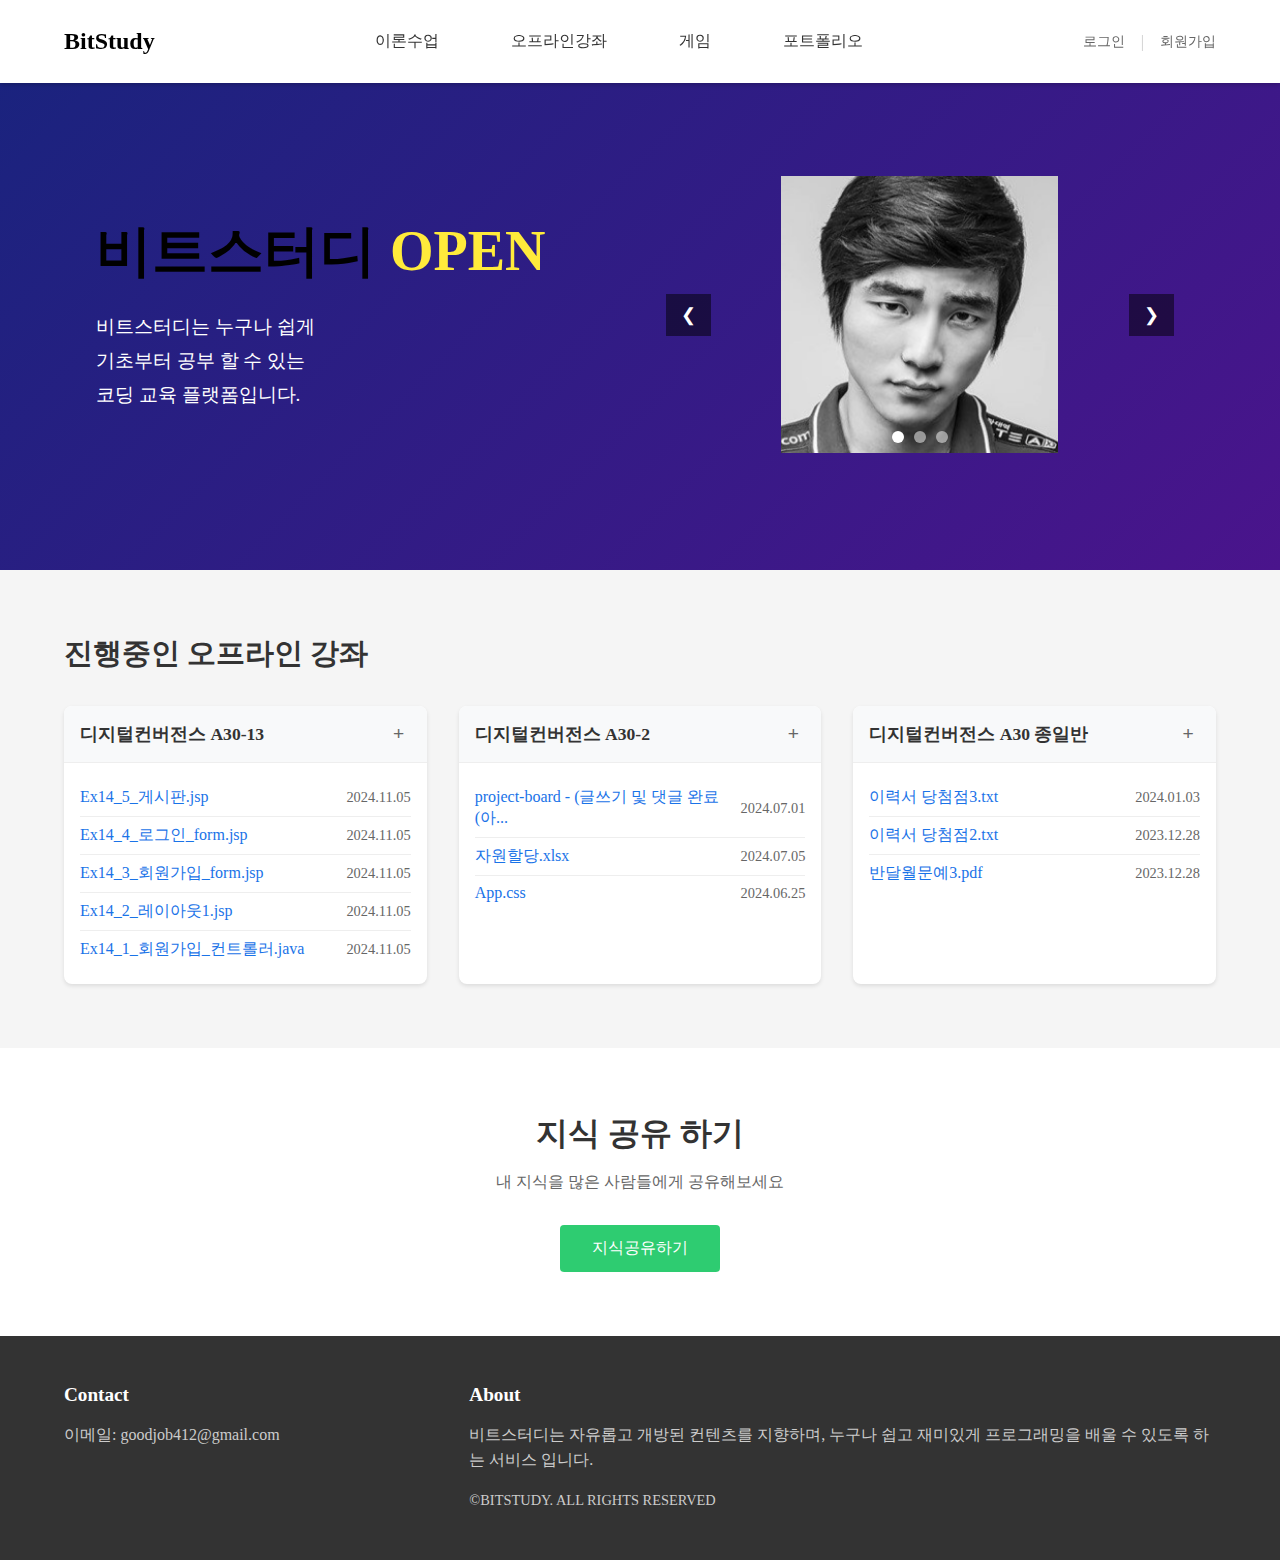
<file: 비트핑/index.html>
<!DOCTYPE html>
<html lang="ko">
<head>
    <meta charset="UTF-8">
    <meta name="viewport" content="width=device-width, initial-scale=1.0">
    <title>BitStudy</title>
    <link rel="stylesheet" href="main.css">
</head>
<body>
    <!-- 헤더 영역 -->
    <header>
        <nav class="navbar">
            <div class="logo">
                <a href="./index.html" class="logo">BitStudy</a>
            </div>
            <ul class="nav-links no-wrap">
                <li class="dropdown">
                    <a href="#">이론수업</a>
                    <div class="dropdown-content">
                        <ul>
                            <li><a href="#">HTML/CSS</a></li>
                            <li><a href="#">JavaScript</a></li>
                            <li><a href="#">React</a></li>
                        </ul>
                    </div>
                </li>
                <li class="dropdown">
                    <a href="#">오프라인강좌</a>
                    <div class="dropdown-content">
                        <ul>
                            <li><a href="#">강남</a></li>
                            <li><a href="#">부천</a></li>
                            <li><a href="#">인천</a></li>
                        </ul>
                    </div>
                </li>
                <li class="dropdown">
                    <a href="#">게임</a>
                    <div class="dropdown-content">
                        <ul>
                            <li><a href="./게임/테트리스.html">테트리스</a></li>
                            <li><a href="./게임/.html">한컴타자연습</a></li>
                            <li><a href="./게임/노노그램.html">노노그램</a></li>
                        </ul>
                    </div>
                </li>
                <li class="dropdown">
                    <a href="#">포트폴리오</a>
                    <div class="dropdown-content">
                        <ul>
                            <li><a href="#">웹사이트</a></li>
                            <li><a href="#">모바일앱</a></li>
                            <li><a href="#">게임</a></li>
                        </ul>
                    </div>
                </li>
            </ul>
            <div class="auth-links">
                <a href="./login.html">로그인</a>
                <span>|</span>
                <a href="./join.html">회원가입</a>
            </div>
        </nav>
    </header>

    <!-- 메인 섹션 -->
    <main class="hero">
        <div class="hero-content">
            <div class="hero-text">
                <h1>비트스터디 <span class="highlight">OPEN</span></h1>
                <p>비트스터디는 누구나 쉽게</p>
                <p>기초부터 공부 할 수 있는</p>
                <p>코딩 교육 플랫폼입니다.</p>
            </div>
            <div class="hero-image">
                <div class="slider">
                    <div class="slide-track">
                        <img src="./img/대상혁.png" alt="신상혁" class="slide">
                        <img src="./img/기습숭배.jpg" alt="슬라이드2" class="slide">
                        <img src="./img/법규.jpg" alt="슬라이드3" class="slide">
                    </div>
                    <div class="slider-nav">
                        <button class="prev-btn">❮</button>
                        <button class="next-btn">❯</button>
                    </div>
                    <div class="slider-dots">
                        <span class="dot active"></span>
                        <span class="dot"></span>
                        <span class="dot"></span>
                    </div>
                </div>
            </div>
        </div>
    </main>

    <!-- 수업 콘텐츠 섹션 -->
    <section class="content-section">
        <h2 class="section-title">진행중인 오프라인 강좌</h2>
        <div class="course-container">
            <!-- 강좌 카드 1 -->
            <div class="course-card">
                <div class="card-header">
                    <h3>디지털컨버전스 A30-13</h3>
                    <button class="expand-btn">+</button>
                </div>
                <ul class="file-list">
                    <li>
                        <a href="#">Ex14_5_게시판.jsp</a>
                        <span class="date">2024.11.05</span>
                    </li>
                    <li>
                        <a href="#">Ex14_4_로그인_form.jsp</a>
                        <span class="date">2024.11.05</span>
                    </li>
                    <li>
                        <a href="#">Ex14_3_회원가입_form.jsp</a>
                        <span class="date">2024.11.05</span>
                    </li>
                    <li>
                        <a href="#">Ex14_2_레이아웃1.jsp</a>
                        <span class="date">2024.11.05</span>
                    </li>
                    <li>
                        <a href="#">Ex14_1_회원가입_컨트롤러.java</a>
                        <span class="date">2024.11.05</span>
                    </li>
                </ul>
            </div>

            <!-- 강좌 카드 2 -->
            <div class="course-card">
                <div class="card-header">
                    <h3>디지털컨버전스 A30-2</h3>
                    <button class="expand-btn">+</button>
                </div>
                <ul class="file-list">
                    <li>
                        <a href="#">project-board - (글쓰기 및 댓글 완료 (아...</a>
                        <span class="date">2024.07.01</span>
                    </li>
                    <li>
                        <a href="#">자원할당.xlsx</a>
                        <span class="date">2024.07.05</span>
                    </li>
                    <li>
                        <a href="#">App.css</a>
                        <span class="date">2024.06.25</span>
                    </li>
                </ul>
            </div>

            <!-- 강좌 카드 3 -->
            <div class="course-card">
                <div class="card-header">
                    <h3>디지털컨버전스 A30 종일반</h3>
                    <button class="expand-btn">+</button>
                </div>
                <ul class="file-list">
                    <li>
                        <a href="#">이력서 당첨점3.txt</a>
                        <span class="date">2024.01.03</span>
                    </li>
                    <li>
                        <a href="#">이력서 당첨점2.txt</a>
                        <span class="date">2023.12.28</span>
                    </li>
                    <li>
                        <a href="#">반달월문예3.pdf</a>
                        <span class="date">2023.12.28</span>
                    </li>
                </ul>
            </div>
        </div>
    </section>

    <!-- 지식 공유하기 섹션 -->
    <section class="share-section">
        <h2>지식 공유 하기</h2>
        <p>내 지식을 많은 사람들에게 공유해보세요</p>
        <button class="share-button">지식공유하기</button>
    </section>

    <!-- 푸터 -->
    <footer class="footer">
        <div class="footer-content">
            <div class="contact">
                <h3>Contact</h3>
                <p>이메일: goodjob412@gmail.com</p>
            </div>
            <div class="about">
                <h3>About</h3>
                <p>비트스터디는 자유롭고 개방된 컨텐츠를 지향하며, 누구나 쉽고 재미있게 프로그래밍을 배울 수 있도록 하는 서비스 입니다.</p>
                <p>©BITSTUDY. ALL RIGHTS RESERVED</p>
            </div>
        </div>
    </footer>
    <script src="main.js"></script>
</body>
</html>
</file>
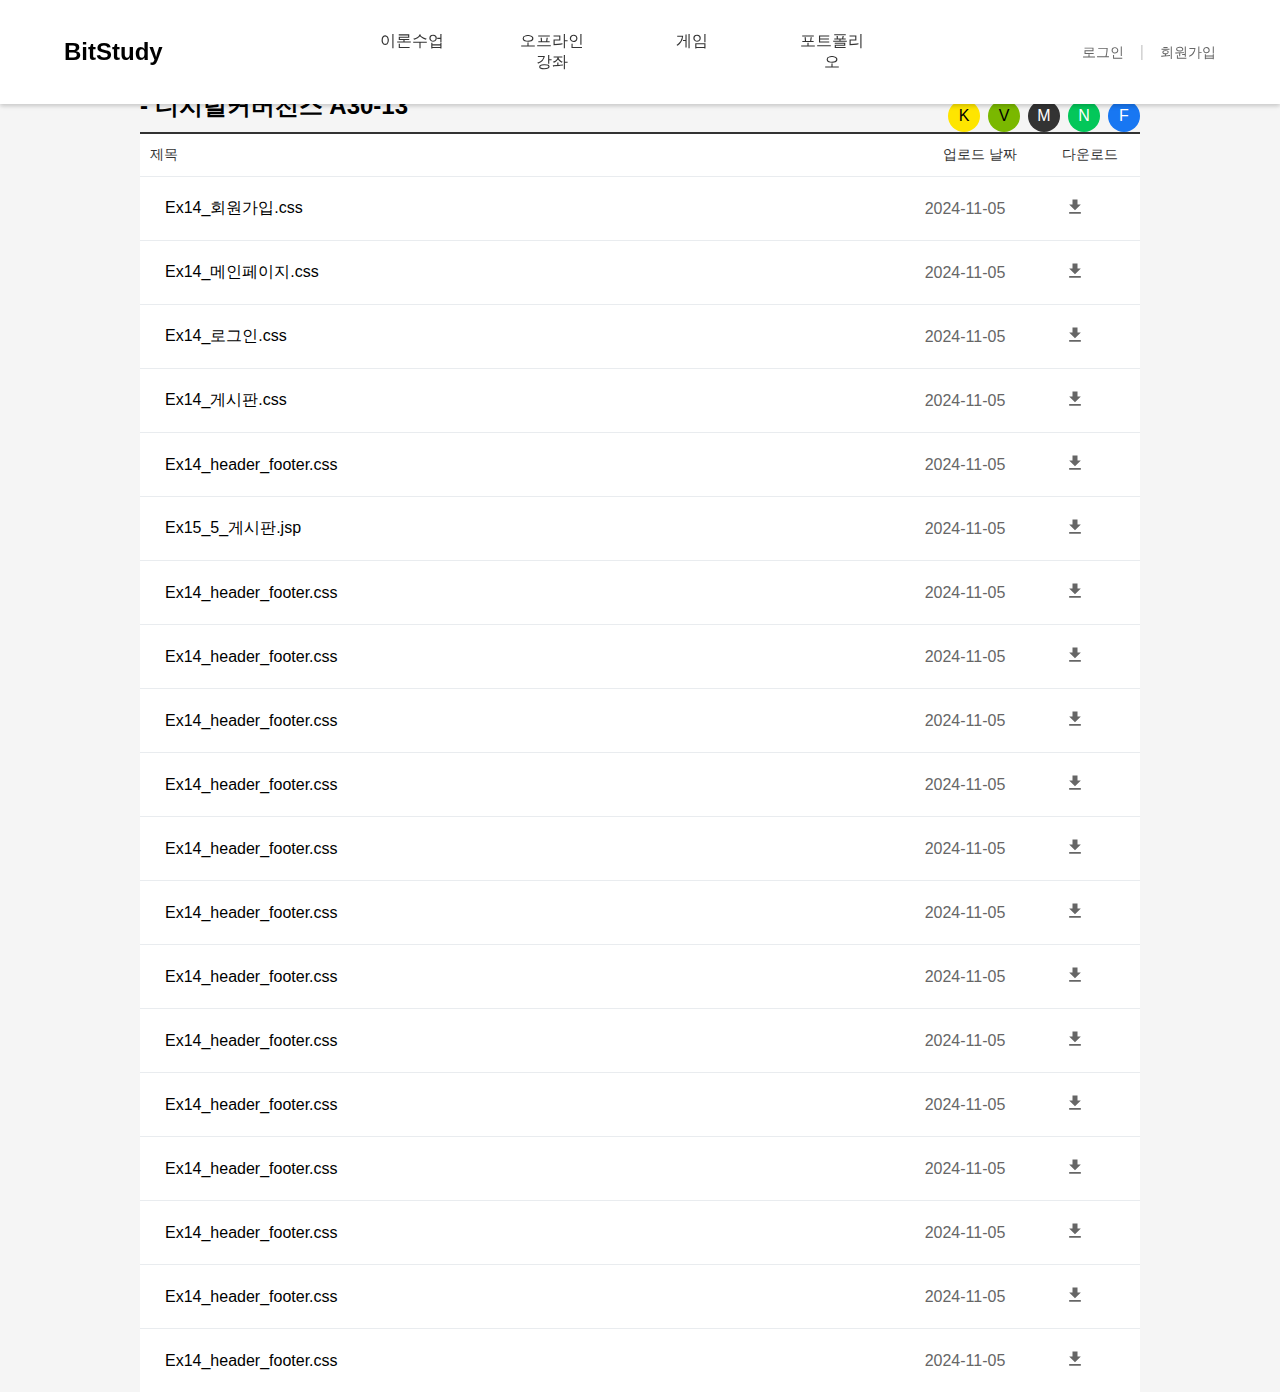
<file: 비트핑/board.html>
<!DOCTYPE html>
<html lang="ko">
<head>
    <meta charset="UTF-8">
    <meta name="viewport" content="width=device-width, initial-scale=1.0">
    <title>디지털커버전스 A30-13</title>
    <link rel="stylesheet" href="main.css">
    <link rel="stylesheet" href="board.css">
</head>
<body>

    <header>
        <nav class="navbar">
            <div class="logo">
                <a href="./index.html" class="logo">BitStudy</a>
            </div>
            <ul class="nav-links">
                <li class="dropdown">
                    <a href="#">이론수업</a>
                    <div class="dropdown-content">
                        <ul>
                            <li><a href="#">HTML/CSS</a></li>
                            <li><a href="#">JavaScript</a></li>
                            <li><a href="#">React</a></li>
                        </ul>
                    </div>
                </li>
                <li class="dropdown">
                    <a href="#">오프라인강좌</a>
                    <div class="dropdown-content">
                        <ul>
                            <li><a href="#">서울</a></li>
                            <li><a href="#">경기</a></li>
                            <li><a href="#">부산</a></li>
                        </ul>
                    </div>
                </li>
                <li class="dropdown">
                    <a href="#">게임</a>
                    <div class="dropdown-content">
                        <ul>
                            <li><a href="#">퍼즐</a></li>
                            <li><a href="#">타이핑</a></li>
                            <li><a href="#">코딩게임</a></li>
                        </ul>
                    </div>
                </li>
                <li class="dropdown">
                    <a href="#">포트폴리오</a>
                    <div class="dropdown-content">
                        <ul>
                            <li><a href="#">웹사이트</a></li>
                            <li><a href="#">모바일앱</a></li>
                            <li><a href="#">게임</a></li>
                        </ul>
                    </div>
                </li>
            </ul>
            <div class="auth-links">
                <a href="#">로그인</a>
                <span>|</span>
                <a href="#">회원가입</a>
            </div>
        </nav>
    </header>

    <div class="container">
        <div class="title-container">
            <h1 class="title">- 디지털커버전스 A30-13</h1>
            <div class="social-buttons">
                <div class="social-btn kakao">K</div>
                <div class="social-btn viver">V</div>
                <div class="social-btn megazone">M</div>
                <div class="social-btn naver">N</div>
                <div class="social-btn facebook">F</div>
            </div>
        </div>

        <div class="board">
            <div class="board-header">
                <div class="col-title">제목</div>
                <div class="col-date">업로드 날짜</div>
                <div class="col-download">다운로드</div>
            </div>

            <div class="board-item">
                <div class="col-title">Ex14_회원가입.css</div>
                <div class="col-date">2024-11-05</div>
                <div class="col-download">
                    <button class="download-btn">
                        <svg class="download-icon" viewBox="0 0 24 24">
                            <path d="M19 9h-4V3H9v6H5l7 7 7-7zM5 18v2h14v-2H5z"/>
                        </svg>
                    </button>
                </div>
            </div>

            <div class="board-item">
                <div class="col-title">Ex14_메인페이지.css</div>
                <div class="col-date">2024-11-05</div>
                <div class="col-download">
                    <button class="download-btn">
                        <svg class="download-icon" viewBox="0 0 24 24">
                            <path d="M19 9h-4V3H9v6H5l7 7 7-7zM5 18v2h14v-2H5z"/>
                        </svg>
                    </button>
                </div>
            </div>

            <div class="board-item">
                <div class="col-title">Ex14_로그인.css</div>
                <div class="col-date">2024-11-05</div>
                <div class="col-download">
                    <button class="download-btn">
                        <svg class="download-icon" viewBox="0 0 24 24">
                            <path d="M19 9h-4V3H9v6H5l7 7 7-7zM5 18v2h14v-2H5z"/>
                        </svg>
                    </button>
                </div>
            </div>

            <div class="board-item">
                <div class="col-title">Ex14_게시판.css</div>
                <div class="col-date">2024-11-05</div>
                <div class="col-download">
                    <button class="download-btn">
                        <svg class="download-icon" viewBox="0 0 24 24">
                            <path d="M19 9h-4V3H9v6H5l7 7 7-7zM5 18v2h14v-2H5z"/>
                        </svg>
                    </button>
                </div>
            </div>

            <div class="board-item">
                <div class="col-title">Ex14_header_footer.css</div>
                <div class="col-date">2024-11-05</div>
                <div class="col-download">
                    <button class="download-btn">
                        <svg class="download-icon" viewBox="0 0 24 24">
                            <path d="M19 9h-4V3H9v6H5l7 7 7-7zM5 18v2h14v-2H5z"/>
                        </svg>
                    </button>
                </div>
            </div>

            <div class="board-item">
                <div class="col-title">Ex15_5_게시판.jsp</div>
                <div class="col-date">2024-11-05</div>
                <div class="col-download">
                    <button class="download-btn">
                        <svg class="download-icon" viewBox="0 0 24 24">
                            <path d="M19 9h-4V3H9v6H5l7 7 7-7zM5 18v2h14v-2H5z"/>
                        </svg>
                    </button>
                </div>
            </div>

            <div class="board-item">
                <div class="col-title">Ex14_header_footer.css</div>
                <div class="col-date">2024-11-05</div>
                <div class="col-download">
                    <button class="download-btn">
                        <svg class="download-icon" viewBox="0 0 24 24">
                            <path d="M19 9h-4V3H9v6H5l7 7 7-7zM5 18v2h14v-2H5z"/>
                        </svg>
                    </button>
                </div>
            </div>

            <div class="board-item">
                <div class="col-title">Ex14_header_footer.css</div>
                <div class="col-date">2024-11-05</div>
                <div class="col-download">
                    <button class="download-btn">
                        <svg class="download-icon" viewBox="0 0 24 24">
                            <path d="M19 9h-4V3H9v6H5l7 7 7-7zM5 18v2h14v-2H5z"/>
                        </svg>
                    </button>
                </div>
            </div>

            <div class="board-item">
                <div class="col-title">Ex14_header_footer.css</div>
                <div class="col-date">2024-11-05</div>
                <div class="col-download">
                    <button class="download-btn">
                        <svg class="download-icon" viewBox="0 0 24 24">
                            <path d="M19 9h-4V3H9v6H5l7 7 7-7zM5 18v2h14v-2H5z"/>
                        </svg>
                    </button>
                </div>
            </div>

            <div class="board-item">
                <div class="col-title">Ex14_header_footer.css</div>
                <div class="col-date">2024-11-05</div>
                <div class="col-download">
                    <button class="download-btn">
                        <svg class="download-icon" viewBox="0 0 24 24">
                            <path d="M19 9h-4V3H9v6H5l7 7 7-7zM5 18v2h14v-2H5z"/>
                        </svg>
                    </button>
                </div>
            </div>

            <div class="board-item">
                <div class="col-title">Ex14_header_footer.css</div>
                <div class="col-date">2024-11-05</div>
                <div class="col-download">
                    <button class="download-btn">
                        <svg class="download-icon" viewBox="0 0 24 24">
                            <path d="M19 9h-4V3H9v6H5l7 7 7-7zM5 18v2h14v-2H5z"/>
                        </svg>
                    </button>
                </div>
            </div>

            <div class="board-item">
                <div class="col-title">Ex14_header_footer.css</div>
                <div class="col-date">2024-11-05</div>
                <div class="col-download">
                    <button class="download-btn">
                        <svg class="download-icon" viewBox="0 0 24 24">
                            <path d="M19 9h-4V3H9v6H5l7 7 7-7zM5 18v2h14v-2H5z"/>
                        </svg>
                    </button>
                </div>
            </div>

            <div class="board-item">
                <div class="col-title">Ex14_header_footer.css</div>
                <div class="col-date">2024-11-05</div>
                <div class="col-download">
                    <button class="download-btn">
                        <svg class="download-icon" viewBox="0 0 24 24">
                            <path d="M19 9h-4V3H9v6H5l7 7 7-7zM5 18v2h14v-2H5z"/>
                        </svg>
                    </button>
                </div>
            </div>

            <div class="board-item">
                <div class="col-title">Ex14_header_footer.css</div>
                <div class="col-date">2024-11-05</div>
                <div class="col-download">
                    <button class="download-btn">
                        <svg class="download-icon" viewBox="0 0 24 24">
                            <path d="M19 9h-4V3H9v6H5l7 7 7-7zM5 18v2h14v-2H5z"/>
                        </svg>
                    </button>
                </div>
            </div>

            <div class="board-item">
                <div class="col-title">Ex14_header_footer.css</div>
                <div class="col-date">2024-11-05</div>
                <div class="col-download">
                    <button class="download-btn">
                        <svg class="download-icon" viewBox="0 0 24 24">
                            <path d="M19 9h-4V3H9v6H5l7 7 7-7zM5 18v2h14v-2H5z"/>
                        </svg>
                    </button>
                </div>
            </div>

            <div class="board-item">
                <div class="col-title">Ex14_header_footer.css</div>
                <div class="col-date">2024-11-05</div>
                <div class="col-download">
                    <button class="download-btn">
                        <svg class="download-icon" viewBox="0 0 24 24">
                            <path d="M19 9h-4V3H9v6H5l7 7 7-7zM5 18v2h14v-2H5z"/>
                        </svg>
                    </button>
                </div>
            </div>

            <div class="board-item">
                <div class="col-title">Ex14_header_footer.css</div>
                <div class="col-date">2024-11-05</div>
                <div class="col-download">
                    <button class="download-btn">
                        <svg class="download-icon" viewBox="0 0 24 24">
                            <path d="M19 9h-4V3H9v6H5l7 7 7-7zM5 18v2h14v-2H5z"/>
                        </svg>
                    </button>
                </div>
            </div>

            <div class="board-item">
                <div class="col-title">Ex14_header_footer.css</div>
                <div class="col-date">2024-11-05</div>
                <div class="col-download">
                    <button class="download-btn">
                        <svg class="download-icon" viewBox="0 0 24 24">
                            <path d="M19 9h-4V3H9v6H5l7 7 7-7zM5 18v2h14v-2H5z"/>
                        </svg>
                    </button>
                </div>
            </div>

            <div class="board-item">
                <div class="col-title">Ex14_header_footer.css</div>
                <div class="col-date">2024-11-05</div>
                <div class="col-download">
                    <button class="download-btn">
                        <svg class="download-icon" viewBox="0 0 24 24">
                            <path d="M19 9h-4V3H9v6H5l7 7 7-7zM5 18v2h14v-2H5z"/>
                        </svg>
                    </button>
                </div>
            </div>
        </div>
    </div>
</body>
</html>
</file>
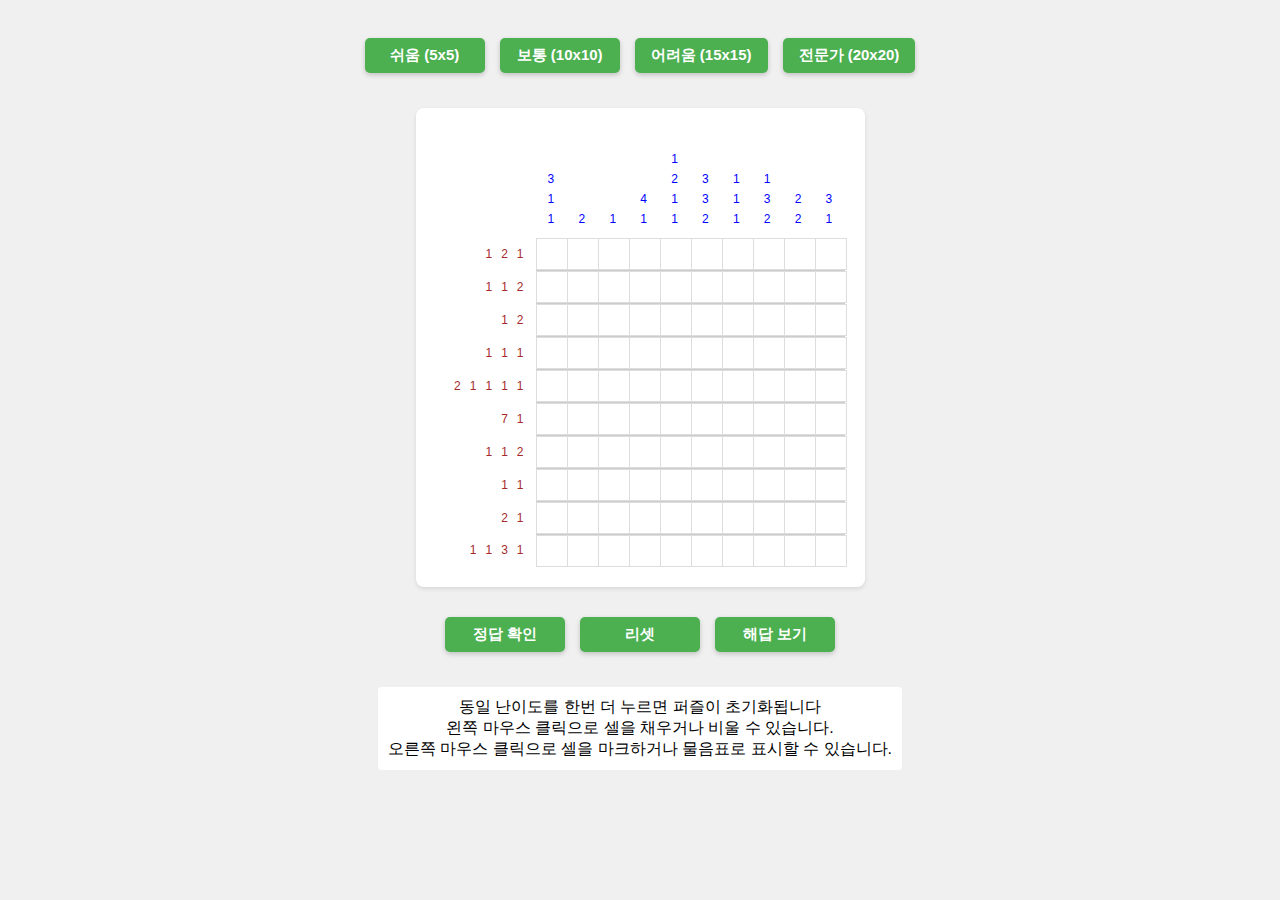
<file: 비트핑/game.html>
<!DOCTYPE html>
<html lang="ko">
<head>
    <meta charset="UTF-8">
    <title>노노그램</title>
    <style>
        body {
            font-family: Arial, sans-serif;
            display: flex;
            flex-direction: column;
            align-items: center;
            background-color: #f0f0f0;
        }

        .controls {
            margin: 30px auto 15px;
            text-align: center;
            display: flex;
            justify-content: center;
            gap: 15px;
            max-width: 600px;
        }

        .controls button {
            padding: 8px 16px;
            font-size: 15px;
            font-weight: bold;
            background-color: #4CAF50;
            color: white;
            border: none;
            border-radius: 5px;
            cursor: pointer;
            transition: all 0.2s ease;
            box-shadow: 0 2px 5px rgba(0,0,0,0.2);
            min-width: 120px;
        }

        .controls button:hover {
            background-color: #45a049;
            transform: translateY(-2px);
            box-shadow: 0 4px 8px rgba(0,0,0,0.2);
        }

        .controls button:active {
            transform: translateY(0);
            box-shadow: 0 2px 4px rgba(0,0,0,0.2);
        }

        .game-container {
            display: grid;
            grid-template-columns: auto 1fr;
            grid-template-rows: auto 1fr;
            gap: 0;
            background: white;
            padding: 20px;
            border-radius: 8px;
            box-shadow: 0 2px 4px rgba(0, 0, 0, 0.1);
        }

        .empty-corner {
            width: 100px;
            height: 100px;
        }

        .row-hints {
            display: flex;
            flex-direction: column;
            justify-content: space-around;
            padding-right: 10px;
        }

        .row-hint {
            display: flex;
            justify-content: flex-end;
            gap: 5px;
            align-items: center;
            height: 30px;
        }

        .col-hints {
            display: flex;
            justify-content: space-around;
            padding-bottom: 10px;
        }

        .col-hint {
            display: flex;
            flex-direction: column;
            align-items: center;
            justify-content: flex-end;
            gap: 2px;
            width: 30px;
            height: 100px;
        }

        .grid {
            display: grid;
            gap: 1px;
            background-color: #ccc;
            user-select: none;
        }

        .cell {
            width: 30px;
            height: 30px;
            background-color: white;
            border: 1px solid #ddd;
            cursor: pointer;
            position: relative;
            display: flex;
            justify-content: center;
            align-items: center;
        }

        .cell.filled {
            background-color: #333;
        }

        .cell.marked::after {
            content: "X";
            color: #ff0000;
            position: absolute;
            top: 50%;
            left: 50%;
            transform: translate(-50%, -50%);
            font-weight: bold;
            font-size: 20px;
            pointer-events: none;
        }

        .cell.question::after {
            content: "?";
            color: #0000ff;
            position: absolute;
            top: 50%;
            left: 50%;
            transform: translate(-50%, -50%);
            font-weight: bold;
            font-size: 20px;
            pointer-events: none;
        }

        .difficulty-info {
            margin: 20px;
            padding: 10px;
            background-color: #fff;
            border-radius: 4px;
            text-align: center;
        }

        .status {
            margin-top: 0px;
            padding: 10px;
            font-weight: bold;
        }

        .hint-number {
            font-size: 12px;
            margin: 2px;
        }

        .hint-number.blue {
            color: blue;
        }

        .hint-number.brown {
            color: brown;
        }
        .message {
            text-align: center;
            margin: 0 auto 15px;
            font-size: 16px;
            font-weight: bold;
            color: #4CAF50;
            padding: 5px;
            min-height: 20px;
        }
    </style>
</head>
<body>
    <div class="controls">
        <button onclick="setDifficulty(5)">쉬움 (5x5)</button>
        <button onclick="setDifficulty(10)">보통 (10x10)</button>
        <button onclick="setDifficulty(15)">어려움 (15x15)</button>
        <button onclick="setDifficulty(20)">전문가 (20x20)</button>
    </div>

    <div id="status" class="status"></div>

    <div class="game-container">
        <div class="empty-corner"></div>
        <div id="colHints" class="col-hints"></div>
        <div id="rowHints" class="row-hints"></div>
        <div id="grid" class="grid"></div>
    </div>

    <div class="controls">
        <button onclick="checkSolution()">정답 확인</button>
        <button onclick="resetGrid()">리셋</button>
        <button onclick="showSolution()">해답 보기</button>
    </div>

    <div class="difficulty-info">
        동일 난이도를 한번 더 누르면 퍼즐이 초기화됩니다<br>
        왼쪽 마우스 클릭으로 셀을 채우거나 비울 수 있습니다.<br>
        오른쪽 마우스 클릭으로 셀을 마크하거나 물음표로 표시할 수 있습니다.
    </div>

    <script>
        let currentSize = 10;
        let grid = [];
        let solution = [];
        let rowHints = [];
        let colHints = [];
        
        let isDragging = false;
        let dragStartRow = null;
        let dragStartCol = null;
        let dragDirection = null;
        let dragValue = null;
        let tempGrid = null;
        let lastClickTime = 0;

        function initializeGame(size) {
            currentSize = size;
            grid = Array(size).fill().map(() => Array(size).fill(0));
            generatePuzzle();
            updateDisplay();

            const gridElement = document.getElementById('grid');
            gridElement.addEventListener('mousedown', startDrag);
            document.addEventListener('mouseup', endDrag);
            document.addEventListener('mousemove', handleDrag);
            
            gridElement.addEventListener('contextmenu', (e) => {
                e.preventDefault();
                return false;
            });
        }

        function startDrag(e) {
            if (!e.target.classList.contains('cell')) return;
            e.preventDefault();
            
            if (e.button === 2) {
                const currentTime = Date.now();
                if (currentTime - lastClickTime < 100) {
                    return;
                }
                lastClickTime = currentTime;
            }
            
            const row = parseInt(e.target.dataset.row);
            const col = parseInt(e.target.dataset.col);
            
            isDragging = true;
            dragStartRow = row;
            dragStartCol = col;
            dragDirection = null;
            
            tempGrid = grid.map(row => [...row]);
            
            if (e.button === 2) {
                const currentValue = grid[row][col];
                if (currentValue === 0 || currentValue === 1) dragValue = 2;
                else if (currentValue === 2) dragValue = 3;
                else dragValue = 0;
            } else {
                dragValue = grid[row][col] === 1 ? 0 : 1;
            }
            
            grid[row][col] = dragValue;
            updateDisplay();
        }

        function handleDrag(e) {
            if (!isDragging) return;
            
            let targetCell;
            if (e.type === 'mousemove') {
                targetCell = e.target.closest('.cell');
            } else if (e.type === 'touchmove') {
                const touch = e.touches[0];
                const element = document.elementFromPoint(touch.clientX, touch.clientY);
                targetCell = element?.closest('.cell');
            }
            
            if (!targetCell) return;
            
            const row = parseInt(targetCell.dataset.row);
            const col = parseInt(targetCell.dataset.col);
            
            if (!dragDirection) {
                const rowDiff = Math.abs(row - dragStartRow);
                const colDiff = Math.abs(col - dragStartCol);
                
                if (rowDiff > 0 || colDiff > 0) {
                    if (rowDiff > colDiff) {
                        dragDirection = 'col';
                    } else {
                        dragDirection = 'row';
                    }
                }
            }
            
            grid = tempGrid.map(row => [...row]);
            grid[dragStartRow][dragStartCol] = dragValue;
            
            if (dragDirection === 'row' && row === dragStartRow) {
                const start = Math.min(dragStartCol, col);
                const end = Math.max(dragStartCol, col);
                for (let c = start; c <= end; c++) {
                    grid[row][c] = dragValue;
                }
            } else if (dragDirection === 'col' && col === dragStartCol) {
                const start = Math.min(dragStartRow, row);
                const end = Math.max(dragStartRow, row);
                for (let r = start; r <= end; r++) {
                    grid[r][col] = dragValue;
                }
            }
            
            updateDisplay();
        }

        function endDrag() {
            if (!isDragging) return;
            
            if (dragDirection === 'row') {
                checkLineCompletion(dragStartRow, true);
            } else if (dragDirection === 'col') {
                checkLineCompletion(dragStartCol, false);
            } else {
                checkLineCompletion(dragStartRow, true);
                checkLineCompletion(dragStartCol, false);
            }
            
            isDragging = false;
            dragStartRow = null;
            dragStartCol = null;
            dragDirection = null;
            dragValue = null;
            tempGrid = null;
            
            updateDisplay();
        }

        function toggleCell(row, col) {
            moveHistory.push({
                row: row,
                col: col,
                previousState: grid[row][col]
            });
            
            grid[row][col] = grid[row][col] === 1 ? 0 : 1;
            
            checkLineCompletion(row, true);
            checkLineCompletion(col, false);
            updateDisplay();
        }

        function markCell(row, col) {
            moveHistory.push({
                row: row,
                col: col,
                previousState: grid[row][col]
            });
            
            if (grid[row][col] === 0 || grid[row][col] === 1) grid[row][col] = 2;
            else if (grid[row][col] === 2) grid[row][col] = 3;
            else if (grid[row][col] === 3) grid[row][col] = 0;
            
            updateDisplay();
        }

        function checkLineCompletion(lineIndex, isRow) {
            const line = isRow ? grid[lineIndex] : grid.map(row => row[lineIndex]);
            const targetHints = isRow ? rowHints[lineIndex] : colHints[lineIndex];
            const currentHints = getHints(line);
            
            if (JSON.stringify(currentHints) === JSON.stringify(targetHints)) {
                if (isRow) {
                    for (let j = 0; j < currentSize; j++) {
                        if (grid[lineIndex][j] === 0) {
                            grid[lineIndex][j] = 2;
                        }
                    }
                } else {
                    for (let i = 0; i < currentSize; i++) {
                        if (grid[i][lineIndex] === 0) {
                            grid[i][lineIndex] = 2;
                        }
                    }
                }
                updateDisplay();
            }
        }

        function getHints(line) {
            const hints = [];
            let count = 0;
            
            for (let i = 0; i <= line.length; i++) {
                if (i < line.length && line[i] === 1) {
                    count++;
                } else if (count > 0) {
                    hints.push(count);
                    count = 0;
                }
            }
            
            return hints.length ? hints : [0];
        }

        function updateDisplay() {
            const gridElement = document.getElementById('grid');
            gridElement.style.gridTemplateColumns = `repeat(${currentSize}, 30px)`;
            gridElement.innerHTML = '';

            for (let i = 0; i < currentSize; i++) {
                for (let j = 0; j < currentSize; j++) {
                    const cell = document.createElement('div');
                    cell.className = 'cell';
                    cell.dataset.row = i;
                    cell.dataset.col = j;
                    
                    if (grid[i][j] === 1) {
                        cell.classList.add('filled');
                    } else if (grid[i][j] === 2) {
                        cell.classList.add('marked');
                    } else if (grid[i][j] === 3) {
                        cell.classList.add('question');
                    }

                    cell.addEventListener('click', () => toggleCell(i, j));
                    cell.addEventListener('contextmenu', (e) => {
                        e.preventDefault();
                        markCell(i, j);
                    });
                    
                    gridElement.appendChild(cell);
                }
            }

            updateHints();
        }

        function updateHints() {
            const rowHintsElement = document.getElementById('rowHints');
            rowHintsElement.innerHTML = '';
            
            rowHints.forEach((hints, i) => {
                const hintDiv = document.createElement('div');
                hintDiv.className = 'row-hint';
                hints.forEach(hint => {
                    const hintSpan = document.createElement('span');
                    hintSpan.className = 'hint-number brown';
                    hintSpan.textContent = hint;
                    hintDiv.appendChild(hintSpan);
                });
                rowHintsElement.appendChild(hintDiv);
            });

            const colHintsElement = document.getElementById('colHints');
            colHintsElement.innerHTML = '';
            
            colHints.forEach(hints => {
                const hintDiv = document.createElement('div');
                hintDiv.className = 'col-hint';
                hints.forEach(hint => {
                    const hintSpan = document.createElement('span');
                    hintSpan.className = 'hint-number blue';
                    hintSpan.textContent = hint;
                    hintDiv.appendChild(hintSpan);
                });
                colHintsElement.appendChild(hintDiv);
            });
        }

        function undoMove() {
            if (moveHistory.length > 0) {
                const lastMove = moveHistory.pop();
                grid[lastMove.row][lastMove.col] = lastMove.previousState;
                updateDisplay();
            }
        }

        function checkSolution() {
            const correct = grid.every((row, i) => 
                row.every((cell, j) => cell === solution[i][j])
            );
            
            document.getElementById('status').textContent = 
                correct ? '정답입니다!' : '틀렸습니다. 다�� 시도해보세���.';
        }

        function showSolution() {
            grid = solution.map(row => [...row]);
            updateDisplay();
        }

        function resetGrid() {
            grid = Array(currentSize).fill().map(() => Array(currentSize).fill(0));
            moveHistory = [];
            updateDisplay();
            document.getElementById('status').textContent = '';
        }

        function setDifficulty(size) {
            // 기존 게임 초기화
            currentSize = size;
            grid = Array(size).fill().map(() => Array(size).fill(0));
            
            // 새로운 퍼즐 생성
            generatePuzzle();
            
            // 게임 초기화 및 화면 업데이트
            initializeGame(size);
            
            // 줌 리셋
            currentZoom = 1.0;
            updateZoom();
            
            // 메시지 초기화
            const messageElement = document.getElementById('message');
            messageElement.textContent = '';
        }

        function generatePuzzle() {
            // 기존 solution 배열 초기화
            solution = Array(currentSize).fill().map(() => Array(currentSize).fill(0));
            
            // 랜덤하게 새로운 퍼즐 생성
            for (let i = 0; i < currentSize; i++) {
                for (let j = 0; j < currentSize; j++) {
                    solution[i][j] = Math.random() < 0.5 ? 0 : 1;
                }
            }
            
            // 힌트 계산
            calculateHints();
            
            // 게임 그리드 초기화
            grid = Array(currentSize).fill().map(() => Array(currentSize).fill(0));
        }

        function calculateHints() {
            // 가로 힌트 계산
            rowHints = [];
            for (let i = 0; i < currentSize; i++) {
                let hints = [];
                let count = 0;
                for (let j = 0; j < currentSize; j++) {
                    if (solution[i][j] === 1) {
                        count++;
                    } else if (count > 0) {
                        hints.push(count);
                        count = 0;
                    }
                }
                if (count > 0) {
                    hints.push(count);
                }
                if (hints.length === 0) {
                    hints.push(0);
                }
                rowHints.push(hints);
            }

            // 세로 힌트 계산
            colHints = [];
            for (let j = 0; j < currentSize; j++) {
                let hints = [];
                let count = 0;
                for (let i = 0; i < currentSize; i++) {
                    if (solution[i][j] === 1) {
                        count++;
                    } else if (count > 0) {
                        hints.push(count);
                        count = 0;
                    }
                }
                if (count > 0) {
                    hints.push(count);
                }
                if (hints.length === 0) {
                    hints.push(0);
                }
                colHints.push(hints);
            }
        }

        function checkCompletion() {
            let isComplete = true;
            for (let i = 0; i < currentSize; i++) {
                for (let j = 0; j < currentSize; j++) {
                    if ((grid[i][j] === 1) !== (solution[i][j] === 1)) {
                        isComplete = false;
                        break;
                    }
                }
                if (!isComplete) break;
            }
            
            const messageElement = document.getElementById('message');
            if (isComplete) {
                messageElement.textContent = "정답입니다!";
                messageElement.style.color = "#4CAF50";
            } else {
                messageElement.textContent = "";
            }
        }

        initializeGame(10);
    </script>
</body>
</html>
</file>
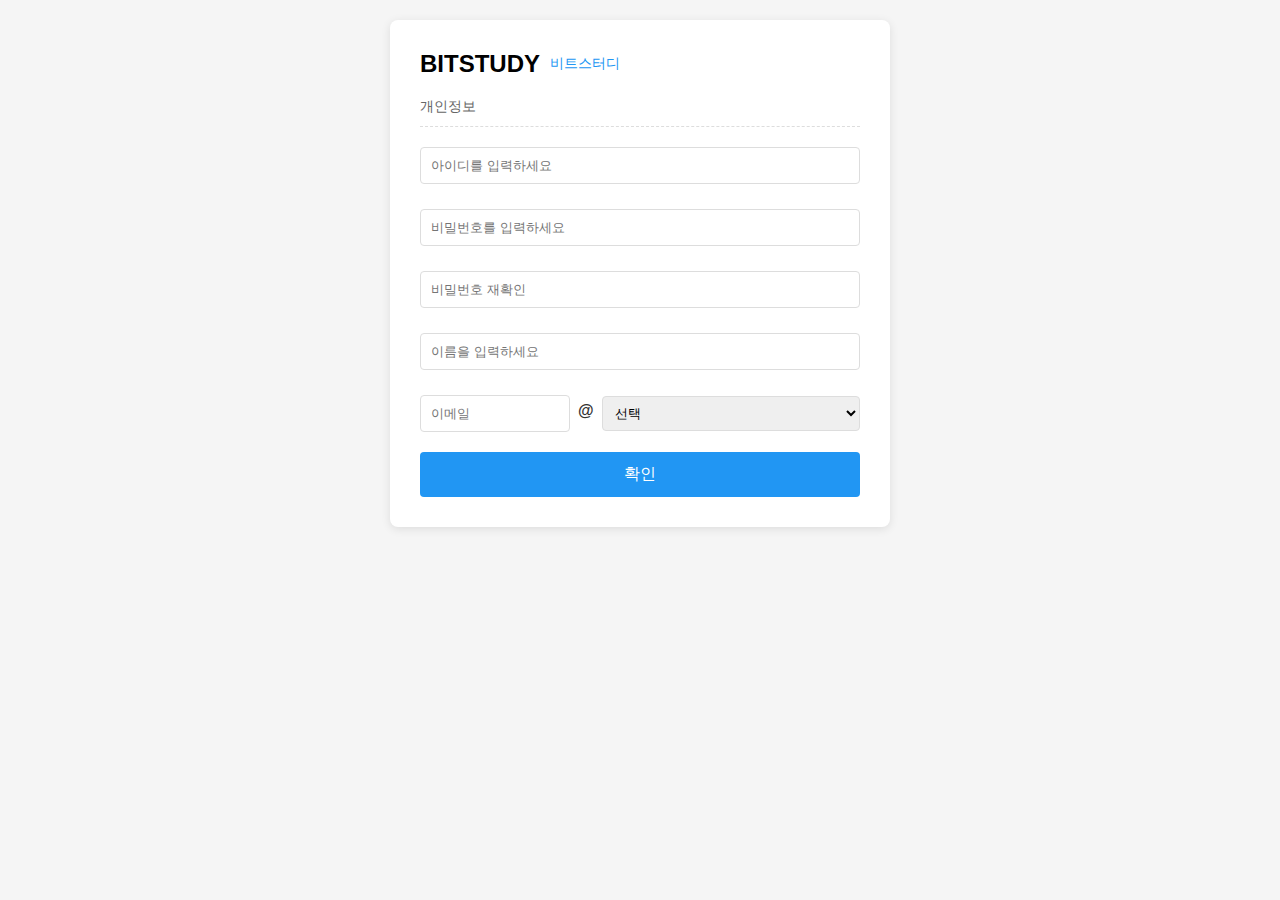
<file: 비트핑/join.html>
<!DOCTYPE html>
<html lang="ko">
<head>
    <meta charset="UTF-8">
    <meta name="viewport" content="width=device-width, initial-scale=1.0">
    <title>BITSTUDY - 비트스터디</title>
    <link rel="stylesheet" href="login.css">
</head>
<body>
    <!-- Register Form -->
    <form class="form-container" onsubmit="return validateForm(event)">
        <div class="logo-container">
            <div class="logo-text">BITSTUDY</div>
            <div class="korean-text">비트스터디</div>
        </div>

        <div class="section-title">개인정보</div>
        
        <div class="input-group">
            <input type="email" placeholder="아이디를 입력하세요" name="id" id="userId" onblur="checkEmail()">
        </div>

        <div class="input-group">
            <input type="text" placeholder="비밀번호를 입력하세요" name="pw">
        </div>

        <div class="input-group">
            <input type="text" placeholder="비밀번호 재확인" name="pwCheck">
        </div>

        <div class="input-group">
            <input type="text" placeholder="이름을 입력하세요" name="name">
        </div>

        <div class="input-group email-group">
            <input type="text" placeholder="이메일" name="emailId">
            <span class="at-symbol">@</span>
            <select name="emailDomain" onchange="handleDomainChange(this)">
                <option value="">선택</option>
                <option value="naver.com">naver.com</option>
                <option value="gmail.com">gmail.com</option>
                <option value="daum.net">daum.net</option>
                <option value="hanmail.net">hanmail.net</option>
                <option value="direct">직접입력</option>
            </select>
            <input type="text" name="emailDomainDirect" style="display: none;" placeholder="직접입력">
        </div>
        
        <button class="submit-btn">확인</button>
    </form>

    <script>
        function checkEmail() {
            const emailInput = document.getElementById('userId');
            const email = emailInput.value;
            
            if (email.trim() !== '' && !email.includes('@')) {
                alert('아이디에 @를 포함해주세요');
                emailInput.value = '';
            }
        }

        function handleDomainChange(select) {
            const directInput = document.querySelector('input[name="emailDomainDirect"]');
            if (select.value === 'direct') {
                directInput.style.display = 'block';
                directInput.value = '';
            } else {
                directInput.style.display = 'none';
                directInput.value = '';
            }
        }

        function validateForm(event) {
            event.preventDefault();
            
            const userId = document.querySelector('input[name="id"]').value;
            const password = document.querySelector('input[name="pw"]').value;
            const passwordCheck = document.querySelector('input[name="pwCheck"]').value;
            const name = document.querySelector('input[name="name"]').value;
            const emailId = document.querySelector('input[name="emailId"]').value;
            const emailDomain = document.querySelector('select[name="emailDomain"]').value;
            const emailDomainDirect = document.querySelector('input[name="emailDomainDirect"]').value;

            if (!userId.trim()) {
                alert('아이디를 입력해주세요');
                return false;
            }
            if (!userId.includes('@')) {
                alert('아이디에 @를 포함해주세요');
                return false;
            }
            if (!password.trim()) {
                alert('비밀번호를 입력해주세요');
                return false;
            }
            if (password !== passwordCheck) {
                alert('비밀번호가 일치하지 않습니다');
                return false;
            }
            if (!name.trim()) {
                alert('이름을 입력해주세요');
                return false;
            }
            if (!emailId.trim()) {
                alert('이메일을 입력해주세요');
                return false;
            }
            if (!emailDomain) {
                alert('이메일 도메인을 선택해주세요');
                return false;
            }
            if (emailDomain === 'direct' && !emailDomainDirect.trim()) {
                alert('이메일 도메인을 입력해주세요');
                return false;
            }

            return true;
        }
    </script>
</body>
</html>
</file>
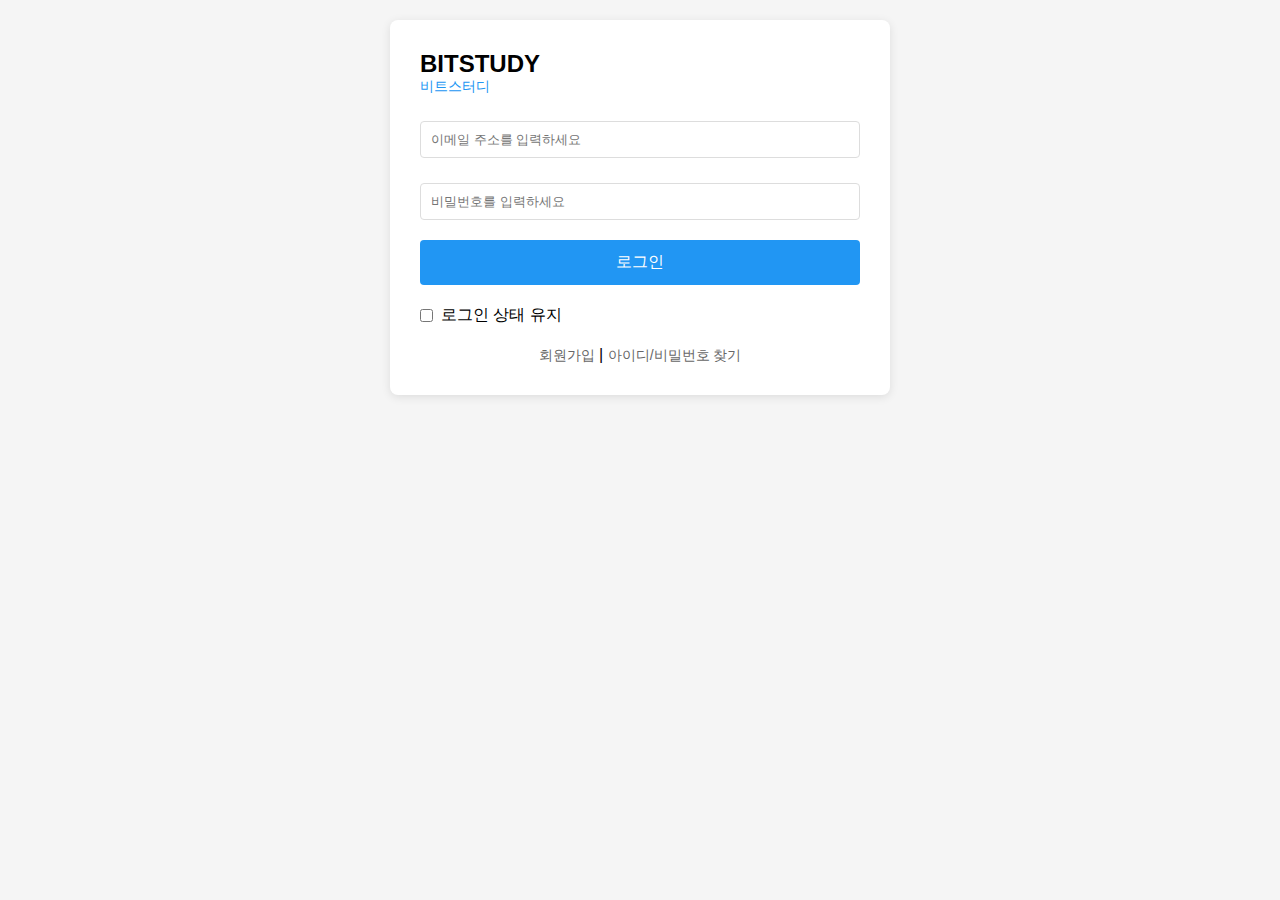
<file: 비트핑/login.html>
<!DOCTYPE html>
<html lang="en">
<head>
    <meta charset="UTF-8">
    <meta name="viewport" content="width=device-width, initial-scale=1.0">
    <title>Document</title>
    <link rel="stylesheet" href="login.css">
</head>
<body>
    <form class="form-container">
        <div class="logo-container">
            <div>
                <div class="logo-text">BITSTUDY</div>
                <div class="korean-text">비트스터디</div>
            </div>
        </div>

        <div class="input-group">
            <input type="text" placeholder="이메일 주소를 입력하세요" name="id">
        </div>

        <div class="input-group">
            <input type="text" placeholder="비밀번호를 입력하세요" name="pw">
        </div>

        <button class="submit-btn">로그인</button>

        <div class="checkbox-group">
            <input type="checkbox" id="saveLogin" name="rememberId">
            <label for="saveLogin">로그인 상태 유지</label>
        </div>

        <div class="links-group">
            <a href="#">회원가입</a> | <a href="#">아이디/비밀번호 찾기</a>
        </div>
    </form>
</body>
</html>
</file>
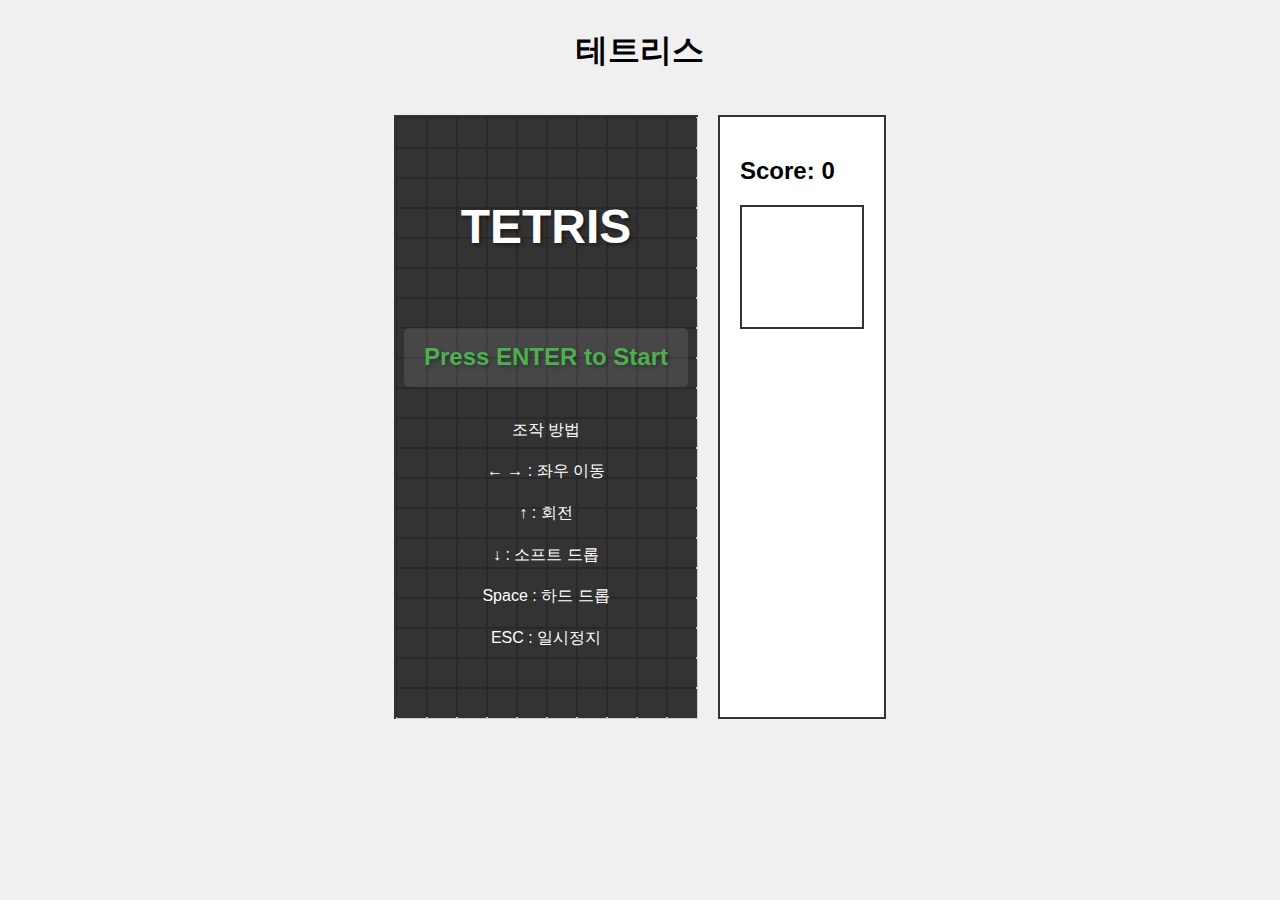
<file: 비트핑/게임/테트리스.html>
<!DOCTYPE html>
<html lang="en">
<head>
    <meta charset="UTF-8">
    <meta name="viewport" content="width=device-width, initial-scale=1.0">
    <title>Tetris Game</title>
    <style>
        body {
            background-color: #f0f0f0;
            display: flex;
            flex-direction: column;
            align-items: center;
            font-family: Arial, sans-serif;
        }

        #game-container {
            display: flex;
            gap: 20px;
            margin-top: 20px;
        }

        #board {
            width: 300px;
            height: 600px;
            background-color: #fff;
            border: 2px solid #333;
            position: relative;
        }

        .cell {
            width: 30px;
            height: 30px;
            border: 1px solid #ccc;
            position: absolute;
        }

        .tetromino {
            position: absolute;
            width: 30px;
            height: 30px;
            box-sizing: border-box;
        }

        .ghost {
            opacity: 0.3;
            border: 1px solid #666;
        }

        #info-panel {
            padding: 20px;
            background-color: #fff;
            border: 2px solid #333;
        }

        button {
            padding: 10px 20px;
            margin: 5px;
            font-size: 16px;
            cursor: pointer;
        }

        #next-piece-preview {
            width: 120px;
            height: 120px;
            background-color: #fff;
            border: 2px solid #333;
            margin: 10px 0;
            position: relative;
        }

        #start-screen {
            position: absolute;
            width: 100%;
            height: 100%;
            background-color: rgba(0, 0, 0, 0.8);
            display: flex;
            flex-direction: column;
            justify-content: center;
            align-items: center;
            color: white;
            z-index: 1000;
        }

        #start-screen h1 {
            font-size: 48px;
            margin-bottom: 30px;
            color: #fff;
            text-shadow: 2px 2px 4px rgba(0, 0, 0, 0.5);
        }

        #start-screen button {
            padding: 15px 30px;
            font-size: 20px;
            background-color: #4CAF50;
            color: white;
            border: none;
            border-radius: 5px;
            cursor: pointer;
            transition: background-color 0.3s;
        }

        #start-screen button:hover {
            background-color: #45a049;
        }

        .controls-info {
            margin-top: 20px;
            text-align: center;
            font-size: 16px;
            line-height: 1.6;
        }

        .start-prompt {
            font-size: 24px;
            font-weight: bold;
            color: #4CAF50;
            text-shadow: 2px 2px 4px rgba(0, 0, 0, 0.3);
            padding: 10px 20px;
            background-color: rgba(255, 255, 255, 0.1);
            border-radius: 5px;
            margin-bottom: 30px;
            animation: pulse 1.5s infinite;
        }

        @keyframes pulse {
            0% { transform: scale(1); }
            50% { transform: scale(1.1); }
            100% { transform: scale(1); }
        }
    </style>
</head>
<body>
    <h1>테트리스</h1>
    <div id="game-container">
        <div id="board">
            <div id="start-screen">
                <h1>TETRIS</h1>
                <div class="controls-info">
                    <p class="start-prompt">Press ENTER to Start</p>
                    <p>조작 방법</p>
                    <p>← → : 좌우 이동</p>
                    <p>↑ : 회전</p>
                    <p>↓ : 소프트 드롭</p>
                    <p>Space : 하드 드롭</p>
                    <p>ESC : 일시정지</p>
                </div>
            </div>
        </div>
        <div id="info-panel">
            <h2>Score: <span id="score">0</span></h2>
            <div id="next-piece-preview"></div>
        </div>
    </div>

    <script>
        // 게임 상수
        const BOARD_WIDTH = 10;
        const BOARD_HEIGHT = 20;
        const CELL_SIZE = 30;

        // 블록 모양
        const SHAPES = [
            [[1, 1, 1, 1]], // I
            [[1, 1], [1, 1]], // O
            [[1, 1, 1], [0, 1, 0]], // T
            [[1, 1, 1], [1, 0, 0]], // L
            [[1, 1, 1], [0, 0, 1]], // J
            [[1, 1, 0], [0, 1, 1]], // S
            [[0, 1, 1], [1, 1, 0]]  // Z
        ];

        // 블록 색깔
        const COLORS = [
            '#00f0f0', '#f0f000', '#a000f0',
            '#f0a000', '#0000f0', '#00f000', '#f00000'
        ];

        class Tetris {
            constructor() {
                this.board = document.getElementById('board');
                this.scoreElement = document.getElementById('score');
                this.nextPiecePreview = document.getElementById('next-piece-preview');
                
                this.grid = Array(BOARD_HEIGHT).fill().map(() => Array(BOARD_WIDTH).fill(0));
                this.score = 0;
                this.isPlaying = false;
                
                this.currentPiece = null;
                this.currentPiecePosition = { x: 0, y: 0 };
                this.nextPiece = null;
                
                this.isPaused = false;
                
                this.startScreen = document.getElementById('start-screen');
                
                // 엔터키로 게임 시작하기 위한 이벤트 리스너
                document.addEventListener('keydown', (e) => {
                    if (e.code === 'Enter' && !this.isPlaying) {
                        e.preventDefault();
                        this.hideStartScreen();
                        this.startGame();
                    }
                });
                
                this.initializeBoard();
                this.setupControls();
            }

            // 보드 초기화
            initializeBoard() {
                this.board.style.position = 'relative';
                for (let y = 0; y < BOARD_HEIGHT; y++) {
                    for (let x = 0; x < BOARD_WIDTH; x++) {
                        const cell = document.createElement('div');
                        cell.className = 'cell';
                        cell.style.left = x * CELL_SIZE + 'px';
                        cell.style.top = y * CELL_SIZE + 'px';
                        this.board.appendChild(cell);
                    }
                }
            }

            // 컨트롤 설정
            setupControls() {
                document.addEventListener('keydown', (e) => {
                    if (e.key === 'Escape' && this.isPlaying) {
                        this.togglePause();
                        return;
                    }
                    this.handleKeyPress(e);
                });
            }

            // 게임 시작
            startGame() {
                if (!this.isPlaying) {
                    this.isPlaying = true;
                    this.isPaused = false;
                    this.score = 0;
                    this.scoreElement.textContent = '0';
                    this.grid = Array(BOARD_HEIGHT).fill().map(() => Array(BOARD_WIDTH).fill(0));
                    this.clearBoard();
                    this.nextPiece = null;
                    this.spawnPiece();
                    this.gameLoop();
                }
            }

            // 키 입력 처리
            handleKeyPress(e) {
                if (!this.isPlaying || !this.currentPiece) return;

                switch (e.key) {
                    case 'ArrowLeft':
                        this.movePiece(-1, 0);
                        break;
                    case 'ArrowRight':
                        this.movePiece(1, 0);
                        break;
                    case 'ArrowDown':
                        this.movePiece(0, 1);
                        break;
                    case 'ArrowUp':
                        this.rotatePiece();
                        break;
                    case ' ':  // Space bar
                        this.hardDrop();
                        break;
                    case 'Escape':  // Escape key
                        this.togglePause();
                        break;
                }
            }

            // 블록 떨어트리기
            hardDrop() {
                while (this.movePiece(0, 1)) {
                    // 못 움직이면 멈추기
                }
            }

            // 블록 생성
            spawnPiece() {
                if (this.nextPiece === null) {
                    this.nextPiece = this.createNewPiece();
                    //(수정)drawNextPiecePreview 함수 호출
                    this.drawNextPiecePreview();
                }

                // 현재 블록을 다음 블록으로 설정
                this.currentPiece = {
                    shape: [...this.nextPiece.shape.map(row => [...row])],  // 모양 깊은 복사
                    color: this.nextPiece.color
                };
                
                this.currentPiecePosition = {
                    x: Math.floor(BOARD_WIDTH / 2) - Math.floor(this.currentPiece.shape[0].length / 2),
                    y: 0
                };

                // 새로운 다음 블록 생성
                this.nextPiece = this.createNewPiece();
                this.drawNextPiecePreview();

                if (!this.isValidMove(this.currentPiecePosition.x, this.currentPiecePosition.y)) {
                    this.gameOver();
                }
            }

            createNewPiece() {
                const randomIndex = Math.floor(Math.random() * SHAPES.length);
                return {
                    shape: [...SHAPES[randomIndex].map(row => [...row])],  // 모양 깊은 복사
                    color: COLORS[randomIndex]
                };
            }

            drawNextPiecePreview() {
                // 예측 블록 지우기
                while (this.nextPiecePreview.firstChild) {
                    this.nextPiecePreview.removeChild(this.nextPiecePreview.firstChild);
                }

                // 예측 블록 위치 계산
                const previewCellSize = 25;
                const pieceWidth = this.nextPiece.shape[0].length * previewCellSize;
                const pieceHeight = this.nextPiece.shape.length * previewCellSize;
                const startX = (120 - pieceWidth) / 2;
                const startY = (120 - pieceHeight) / 2;

                // 다음 블록 그리기
                this.nextPiece.shape.forEach((row, y) => {
                    row.forEach((cell, x) => {
                        if (cell !== 0) {
                            const block = document.createElement('div');
                            block.className = 'tetromino';
                            block.style.backgroundColor = this.nextPiece.color;
                            block.style.width = previewCellSize + 'px';
                            block.style.height = previewCellSize + 'px';
                            block.style.left = (startX + x * previewCellSize) + 'px';
                            block.style.top = (startY + y * previewCellSize) + 'px';
                            this.nextPiecePreview.appendChild(block);
                        }
                    });
                });
            }

            // 블록 움직이기
            movePiece(dx, dy) {
                const newX = this.currentPiecePosition.x + dx;
                const newY = this.currentPiecePosition.y + dy;

                if (this.isValidMove(newX, newY)) {
                    this.currentPiecePosition.x = newX;
                    this.currentPiecePosition.y = newY;
                    this.drawBoard();
                    return true;
                }
                
                if (dy > 0) {
                    this.lockPiece();
                    this.clearLines();
                    this.spawnPiece();
                }
                return false;
            }

            // 블록 회전하기
            rotatePiece() {
                const rotated = this.currentPiece.shape[0].map((_, i) =>
                    this.currentPiece.shape.map(row => row[i]).reverse()
                );

                const originalShape = this.currentPiece.shape;
                const originalX = this.currentPiecePosition.x;
                this.currentPiece.shape = rotated;

                // 일반 회전 시도
                if (this.isValidMove(this.currentPiecePosition.x, this.currentPiecePosition.y)) {
                    this.drawBoard();
                    return;
                }

                // 왼쪽 벽 킥 시도
                if (this.isValidMove(this.currentPiecePosition.x - 1, this.currentPiecePosition.y)) {
                    this.currentPiecePosition.x--;
                    this.drawBoard();
                    return;
                }

                // 오른쪽 벽 킥 시도
                if (this.isValidMove(this.currentPiecePosition.x + 1, this.currentPiecePosition.y)) {
                    this.currentPiecePosition.x++;
                    this.drawBoard();
                    return;
                }

                // 유효한 회전이 없으면 원래 모양으로 돌아가기
                this.currentPiece.shape = originalShape;
                this.currentPiecePosition.x = originalX;
            }

            // 블록 움직이기 유효성 검사
            isValidMove(x, y) {
                return this.currentPiece.shape.every((row, dy) =>
                    row.every((cell, dx) =>
                        cell === 0 ||
                        (x + dx >= 0 &&
                        x + dx < BOARD_WIDTH &&
                        y + dy >= 0 &&
                        y + dy < BOARD_HEIGHT &&
                        this.grid[y + dy][x + dx] === 0)
                    )
                );
            }

            // 블록 잠그기
            lockPiece() {
                this.currentPiece.shape.forEach((row, y) => {
                    row.forEach((cell, x) => {
                        if (cell !== 0) {
                            const boardX = this.currentPiecePosition.x + x;
                            const boardY = this.currentPiecePosition.y + y;
                            if (boardY >= 0 && boardY < BOARD_HEIGHT) {
                                this.grid[boardY][boardX] = this.currentPiece.color;
                            }
                        }
                    });
                });
            }

            // 라인 지우기
            clearLines() {
                let linesCleared = 0;
                for (let y = BOARD_HEIGHT - 1; y >= 0; y--) {
                    if (this.grid[y].every(cell => cell !== 0)) {
                        this.grid.splice(y, 1);
                        this.grid.unshift(Array(BOARD_WIDTH).fill(0));
                        linesCleared++;
                        y++;
                    }
                }

                if (linesCleared > 0) {
                    this.score += linesCleared * 100;
                    this.scoreElement.textContent = this.score;
                }
            }

            // 모든 블록 지우기
            clearBoard() {
                while (this.board.firstChild) {
                    this.board.removeChild(this.board.firstChild);
                }
                this.initializeBoard();
            }

            drawBoard() {
                // 모든 블록 지우기
                const cells = document.querySelectorAll('.tetromino');
                cells.forEach(cell => cell.remove());

                // 잠겨있는 블록 그리기
                this.grid.forEach((row, y) => {
                    row.forEach((cell, x) => {
                        if (cell !== 0) {
                            this.drawCell(x, y, cell);
                        }
                    });
                });

                // 그림자 블록 그리기
                if (this.currentPiece) {
                    const ghostY = this.getGhostY();
                    this.currentPiece.shape.forEach((row, y) => {
                        row.forEach((cell, x) => {
                            if (cell !== 0) {
                                this.drawCell(
                                    this.currentPiecePosition.x + x,
                                    ghostY + y,
                                    this.currentPiece.color,
                                    true
                                );
                            }
                        });
                    });
                }

                // 현재 블록 그리기
                if (this.currentPiece) {
                    this.currentPiece.shape.forEach((row, y) => {
                        row.forEach((cell, x) => {
                            if (cell !== 0) {
                                this.drawCell(
                                    this.currentPiecePosition.x + x,
                                    this.currentPiecePosition.y + y,
                                    this.currentPiece.color
                                );
                            }
                        });
                    });
                }
            }

            //(수정)블럭 위치, 색깔 랜덤
            drawCell(x, y, color, isGhost = false) {
                const cell = document.createElement('div');
                cell.className = 'tetromino' + (isGhost ? ' ghost' : '');
                cell.style.backgroundColor = color;
                cell.style.left = x * CELL_SIZE + 'px';
                cell.style.top = y * CELL_SIZE + 'px';
                this.board.appendChild(cell);
            }

            // 그림자 블록 위치 구하기
            getGhostY() {
                let ghostY = this.currentPiecePosition.y;
                
                while (this.isValidMove(this.currentPiecePosition.x, ghostY + 1)) {
                    ghostY++;
                }
                
                return ghostY;
            }

            // 테트리스 블럭 움직이기
            gameLoop() {
                if (!this.isPlaying || this.isPaused) return;

                this.movePiece(0, 1);
                this.drawBoard();
                setTimeout(() => this.gameLoop(), 1000);
            }

            // 테트리스 게임 오버
            gameOver() {
                this.isPlaying = false;
                alert('Game Over! Score: ' + this.score);
                this.showStartScreen();
            }

            // togglePause 메서드 수정
            togglePause() {
                if (!this.isPlaying) return;
                
                this.isPaused = !this.isPaused;
                
                const pauseMsg = document.getElementById('pause-message');
                if (this.isPaused) {
                    if (!pauseMsg) {
                        const msg = document.createElement('div');
                        msg.id = 'pause-message';
                        msg.style.position = 'absolute';
                        msg.style.top = '50%';
                        msg.style.left = '50%';
                        msg.style.transform = 'translate(-50%, -50%)';
                        msg.style.color = 'white';
                        msg.style.backgroundColor = 'rgba(0, 0, 0, 0.7)';
                        msg.style.padding = '20px';
                        msg.style.borderRadius = '5px';
                        msg.style.zIndex = '1000';
                        msg.innerHTML = '일시정지<br>계속하려면 ESC';
                        this.board.appendChild(msg);
                    }
                } else {
                    if (pauseMsg) pauseMsg.remove();
                    this.gameLoop();
                }
            }

            // 시작 화면 숨기기 메서드
            hideStartScreen() {
                this.startScreen.style.display = 'none';
            }

            // 시작 화면 보이기 메서드
            showStartScreen() {
                this.startScreen.style.display = 'flex';
            }
        }

        // 테트리스 게임 초기화
        const game = new Tetris();
    </script>
</body>
</html>
</file>
<file: 비트핑/main.css>
* {
    margin: 0;
    padding: 0;
    box-sizing: border-box;
}

body {
    padding-top: 70px; /* 헤더의 높이만큼 여백 추가 */
}

header {
    position: fixed;
    top: 0;
    left: 0;
    width: 100%;
    background-color: white; /* 배경색 추가 */
    box-shadow: 0 2px 5px rgba(0,0,0,0.1); /* 그림자 효과 추가 */
    z-index: 1000; /* 다른 요소들 위에 표시되도록 설정 */
}

/* 네비게이션 바 스타일 */
.navbar {
    display: flex;
    justify-content: space-between;
    align-items: center;
    padding: 1rem 4rem;
    background-color: #fff;
    box-shadow: 0 2px 4px rgba(0,0,0,0.1);
    text-align: center;
}

.logo {
    display: flex;
    align-items: center;
    gap: 0.5rem;
    text-decoration: none; /* 밑줄 제거 */
    color: inherit; /* 부모 요소의 텍스트 색상 상속 */
    font-weight: bold;
    font-size: 1.5rem; /* 필요에 따라 크기 조절 */
}

.logo:hover {
    color: #007bff; /* 호버시 색상 변경 (선택사항) */
}

.logo span {
    font-weight: bold;
    color: #1a73e8;
}

.nav-links {
    display: flex;
    list-style: none;
    gap: 2rem;
    position: static;
}

.nav-links > li {
    position: static;
    flex: 1;
    text-align: center;
}

.nav-links > li > a {
    text-decoration: none;
    color: #333;
    transition: color 0.3s ease;
    display: block;
    padding: 15px 20px;
}

.nav-links > li > a:hover {
    color: #1a73e8;
}

.nav-links .dropdown-content {
    display: none;
    position: fixed;
    top: 70px;
    left: 0;
    right: 0;
    background-color: white;
    width: 100vw;
    box-shadow: 0 4px 12px rgba(0,0,0,0.1);
    padding: 40px 0;
    z-index: 999;
    border-top: 1px solid #eee;
    animation: dropdownFade 0.3s ease-in-out;
}

@keyframes dropdownFade {
    from {
        opacity: 0;
        transform: translateY(-10px);
    }
    to {
        opacity: 1;
        transform: translateY(0);
    }
}

.nav-links .dropdown-content ul {
    max-width: 1200px;
    margin: 0 auto;
    display: flex;
    justify-content: center;
    gap: 40px;
    list-style: none;
    padding: 0 4rem;
}

.nav-links .dropdown-content li {
    min-width: 180px;
}

.nav-links .dropdown-content a {
    color: #333;
    text-decoration: none;
    padding: 12px 20px;
    display: block;
    border-radius: 8px;
    transition: all 0.2s ease;
    position: relative;
}

.nav-links .dropdown-content a:hover {
    color: #1a73e8;
    background-color: #f8f9fa;
    transform: translateY(-2px);
}

.nav-links .dropdown-content a::after {
    content: '';
    position: absolute;
    bottom: 0;
    left: 20px;
    right: 20px;
    height: 2px;
    background-color: #1a73e8;
    transform: scaleX(0);
    transition: transform 0.2s ease;
}

.nav-links .dropdown-content a:hover::after {
    transform: scaleX(1);
}

/* 드롭다운 메뉴 아이템에 아이콘 추가 (선택사항) */
.nav-links .dropdown-content a::before {
    content: '→';
    margin-right: 8px;
    opacity: 0;
    transition: opacity 0.2s ease, transform 0.2s ease;
    transform: translateX(-5px);
}

.nav-links .dropdown-content a:hover::before {
    opacity: 1;
    transform: translateX(0);
}

.auth-links {
    display: flex;
    gap: 1rem;
    align-items: center;
}

.auth-links a {
    text-decoration: none;
    color: #666;
    font-size: 0.9rem;
}

.auth-links span {
    color: #ccc;
}

/* 히어로 섹션 스타일 */
.hero {
    background: linear-gradient(135deg, #1a237e 0%, #4a148c 100%);
    min-height: 500px;
    padding: 4rem;
}

.hero-content {
    display: flex;
    justify-content: space-between;
    align-items: center;
    max-width: 1200px;
    margin: 0 auto;
    padding: 2rem;
    gap: 2rem;
}

.hero-text {
    flex: 1;
}

.hero-text h1 {
    font-size: 3.5rem;
    margin-bottom: 1.5rem;
}

.hero-text .highlight {
    color: #ffeb3b;
}

.hero-text p {
    font-size: 1.2rem;
    margin-bottom: 0.5rem;
    color: #fff;
}

.hero-image {
    flex: 1;
    display: flex;
    justify-content: center;
    align-items: center;
}

.slider {
    position: relative;
    width: 100%;
    aspect-ratio: 16 / 9; /* 16:9 비율 유지 */
    max-height: 500px;
    overflow: hidden;
    border-radius: 8px; /* 선택적: 모서리 둥글게 */
}

.slide-track {
    position: relative;
    display: flex;
    width: 300%;
    height: 100%;
    transition: transform 0.8s ease-in-out;
}

.slide {
    width: 33.333%;
    height: 100%;
    object-fit: contain;
    padding: 10px;
    flex-shrink: 0;
}

.slider-nav button {
    position: absolute;
    top: 50%;
    transform: translateY(-50%);
    background: rgba(0, 0, 0, 0.5);
    color: white;
    border: none;
    padding: 10px 15px;
    cursor: pointer;
    font-size: 18px;
}

.prev-btn { left: 10px; }
.next-btn { right: 10px; }

.slider-dots {
    position: absolute;
    bottom: 20px;
    left: 50%;
    transform: translateX(-50%);
    display: flex;
    gap: 10px;
}

.dot {
    width: 12px;
    height: 12px;
    border-radius: 50%;
    background: rgba(255, 255, 255, 0.5);
    cursor: pointer;
}

.dot.active {
    background: white;
}

/* 수업 콘텐츠 섹션 스타일 */
.content-section {
    padding: 4rem;
    background-color: #f5f5f5;
}

.section-title {
    font-size: 1.8rem;
    color: #333;
    margin-bottom: 2rem;
}

.course-container {
    display: grid;
    grid-template-columns: repeat(auto-fit, minmax(300px, 1fr));
    gap: 2rem;
    max-width: 1200px;
    margin: 0 auto;
}

.course-card {
    background: white;
    border-radius: 8px;
    box-shadow: 0 2px 4px rgba(0,0,0,0.1);
    overflow: hidden;
}

.card-header {
    display: flex;
    justify-content: space-between;
    align-items: center;
    padding: 1rem;
    background-color: #f8f9fa;
    border-bottom: 1px solid #eee;
}

.card-header h3 {
    font-size: 1.1rem;
    color: #333;
}

.expand-btn {
    width: 24px;
    height: 24px;
    border: none;
    background: none;
    cursor: pointer;
    font-size: 1.2rem;
    color: #666;
    transition: transform 0.3s;
    display: inline-block;
    transform-origin: center;
}

.expand-btn:hover {
    animation: rotate360 1.5s ease-out forwards;
}

/* 첫 호버 시에만 적용될 빠른 애니메이션 */
.expand-btn:not(:hover) {
    animation: none;  /* 호버가 아닐 때는 애니메이션 제거 */
}

.file-list {
    list-style: none;
    padding: 1rem;
}

.file-list li {
    display: flex;
    justify-content: space-between;
    align-items: center;
    padding: 0.5rem 0;
    border-bottom: 1px solid #eee;
}

.file-list li:last-child {
    border-bottom: none;
}

.file-list a {
    color: #1a73e8;
    text-decoration: none;
}

.file-list .date {
    color: #666;
    font-size: 0.9rem;
}

/* 지식 공유하기 섹션 스타일 */
.share-section {
    text-align: center;
    padding: 4rem;
    background-color: #fff;
}

.share-section h2 {
    font-size: 2rem;
    color: #333;
    margin-bottom: 1rem;
}

.share-section p {
    color: #666;
    margin-bottom: 2rem;
}

.share-button {
    padding: 0.8rem 2rem;
    font-size: 1rem;
    color: white;
    background-color: #2ecc71;
    border: none;
    border-radius: 4px;
    cursor: pointer;
    transition: background-color 0.3s ease;
}

.share-button:hover {
    background-color: #27ae60;
}

/* 푸터 스타일 */
.footer {
    background-color: #333;
    color: white;
    padding: 3rem 4rem;
}

.footer-content {
    max-width: 1200px;
    margin: 0 auto;
    display: grid;
    grid-template-columns: 1fr 2fr;
    gap: 2rem;
}

.footer h3 {
    font-size: 1.2rem;
    margin-bottom: 1rem;
}

.footer p {
    color: #ccc;
    line-height: 1.6;
}

.about p:last-child {
    margin-top: 1rem;
    font-size: 0.9rem;
}

/* 반응형 디자인 */
@media (max-width: 768px) {
    .navbar {
        padding: 1rem 2rem;
        flex-direction: column;
        gap: 1rem;
    }

    .nav-links {
        gap: 1rem;
    }

    .hero-content {
        flex-direction: column;
        text-align: center;
        gap: 2rem;
    }

    .hero-text h1 {
        font-size: 2.5rem;
    }

    .hero-image {
        width: 100%;
        max-width: 400px;
    }
}

.cross:not(.header-content .cross) {
    display: inline-block;
    transition: transform 0.6s ease;
}

.cross:not(.header-content .cross):hover {
    transform: rotate(360deg);
}

.header-content .cross {
    display: inline-block;
}

/* 수업 컨텐츠 섹션의 십자가에만 회전 효과 적용 */
.class-content .cross {
    display: inline-block;
    transition: transform 0.6s ease;
}

.class-content .cross:hover {
    transform: rotate(360deg);
}

/* 드롭다운 메뉴를 보여주기 위한 호버 효과 추가 */
.nav-links li:hover .dropdown-content {
    display: block;
}

/* 또는 더 구체적으로 지정할 경우: */
.nav-links .dropdown:hover .dropdown-content {
    display: block;
}

.no-wrap {
    white-space: nowrap;
}

@keyframes rotate360 {
    from {
        transform: rotate(0deg);
    }
    to {
        transform: rotate(360deg);
    }
}
</file>
<file: 비트핑/board.css>
* {
    margin: 0;
    padding: 0;
    box-sizing: border-box;
}

body {
    font-family: 'Arial', sans-serif;
    background-color: #f5f5f5;
    padding-top: 0;
}

.container {
    max-width: 1000px;
    margin: 0 auto;
    padding-top: 80px;
}

.title-container {
    display: flex;
    justify-content: space-between;
    align-items: center;
    margin-bottom: 10px 0;
}

.title {
    font-size: 24px;
    font-weight: bold;
    margin-bottom: 0; /* 기존 마진 제거 */
}

.social-buttons {
    display: flex;
    gap: 8px;
    /* margin-top 제거 */
}

.board {
    background: white;
    margin-top: 0;
}

.board-header {
    display: flex;
    padding: 12px 0;
    margin-top: 0;
    border-bottom: 1px solid #e9ecef;
    border-top: 2px solid #333;
    color: #333;
    font-size: 14px;
    background-color: white;
}

.board-header .col-title {
    flex: 1;
    padding-left: 10px;
}

.board-header .col-date {
    width: 120px;
    text-align: center;
}

.board-header .col-download {
    width: 100px;
    text-align: center;
}

.board-item {
    display: flex;
    align-items: center;
    padding: 15px;
    border-bottom: 1px solid #e9ecef;
    transition: background-color 0.2s ease;
}

.board-item:hover {
    background-color: #f0f7ff;
}

.board-item:last-child {
    border-bottom: none;
}

.board-item .col-title {
    flex: 1;
    color: #000;
    padding-left: 10px;
    cursor: pointer;
}
.board-item .col-title:hover {
    text-decoration: underline;
    color: #666;
}

.board-item .col-date {
    width: 120px;
    text-align: center;
    color: #666;
}

.board-item .col-download {
    width: 100px;
    text-align: center;
}

.download-btn {
    background: none;
    border: none;
    cursor: pointer;
    padding: 5px;
    border-radius: 50%;
    transition: background-color 0.2s ease;
}

.download-btn:hover {
    background-color: #f0f0f0;
}

.download-icon {
    width: 20px;
    height: 20px;
    fill: #666;
}

.social-buttons {
    display: flex;
    justify-content: flex-end;
    gap: 8px;
    margin-top: 20px;
}

.social-btn {
    width: 32px;
    height: 32px;
    border-radius: 50%;
    background-color: #e9ecef;
    display: flex;
    align-items: center;
    justify-content: center;
    cursor: pointer;
    transition: opacity 0.2s ease;
}

.social-btn:hover {
    opacity: 0.8;
}

.kakao { background-color: #FEE500; }
.viver { background-color: #7AB800; }
.megazone { background-color: #333333; color: white; }
.naver { background-color: #03C75A; color: white; }
.facebook { background-color: #1877F2; color: white; }
</file>
<file: 비트핑/login.css>
* {
    margin: 0;
    padding: 0;
    box-sizing: border-box;
    font-family: -apple-system, BlinkMacSystemFont, "Segoe UI", Roboto, "Helvetica Neue", Arial, sans-serif;
}

body {
    display: flex;
    flex-direction: column;
    align-items: center;
    background-color: #f5f5f5;
    padding: 20px;
    gap: 30px;
}

.logo-container {
    display: flex;
    align-items: center;
    gap: 10px;
    margin-bottom: 20px;
}

.logo {
    width: 40px;
    height: 40px;
}

.logo-text {
    font-size: 24px;
    font-weight: bold;
}

.korean-text {
    color: #2196F3;
    font-size: 14px;
}

.form-container {
    background: white;
    padding: 30px;
    border-radius: 8px;
    box-shadow: 0 2px 10px rgba(0, 0, 0, 0.1);
    width: 100%;
    max-width: 500px;
}

.section-title {
    font-size: 14px;
    color: #666;
    margin-bottom: 15px;
    padding-bottom: 10px;
    border-bottom: 1px dashed #ddd;
}

.input-group {
    margin-bottom: 20px;
}

input[type="text"],
input[type="password"],
input[type="email"],
select {
    width: 100%;
    padding: 10px;
    border: 1px solid #ddd;
    border-radius: 4px;
    margin-top: 5px;
}

.gender-group {
    display: flex;
    gap: 20px;
    margin-top: 10px;
}

.gender-option {
    display: flex;
    align-items: center;
    gap: 5px;
}

.submit-btn {
    width: 100%;
    padding: 12px;
    background-color: #2196F3;
    color: white;
    border: none;
    border-radius: 4px;
    cursor: pointer;
    font-size: 16px;
}

.submit-btn:hover {
    background-color: #1976D2;
}

.checkbox-group {
    display: flex;
    align-items: center;
    gap: 8px;
    margin: 15px 0;
    padding: 5px 0;
}

.links-group {
    text-align: center;
    margin-top: 15px;
}

.links-group a {
    color: #666;
    text-decoration: none;
    font-size: 14px;
}

/* SVG Logo */
.logo-svg {
    fill: #2196F3;
}

.text-logo {
    font-size: 2.5rem;
    font-weight: bold;
    color: #007bff; /* 원하는 색상으로 변경 가능 */
    margin-right: 10px;
}

.email-group {
    display: flex;
    align-items: center;
    gap: 8px;
}

.at-symbol {
    color: #333;
    font-weight: bold;
}

.email-group input {
    width: 150px;
}

.email-group select {
    flex: 1;
    padding: 8px;
    border: 1px solid #ddd;
    border-radius: 4px;
    outline: none;
}

.email-group select:focus {
    border-color: #007bff;
}

.email-group input[name="emailDomainDirect"] {
    flex: 1;
    margin-left: 8px;
}
</file>
